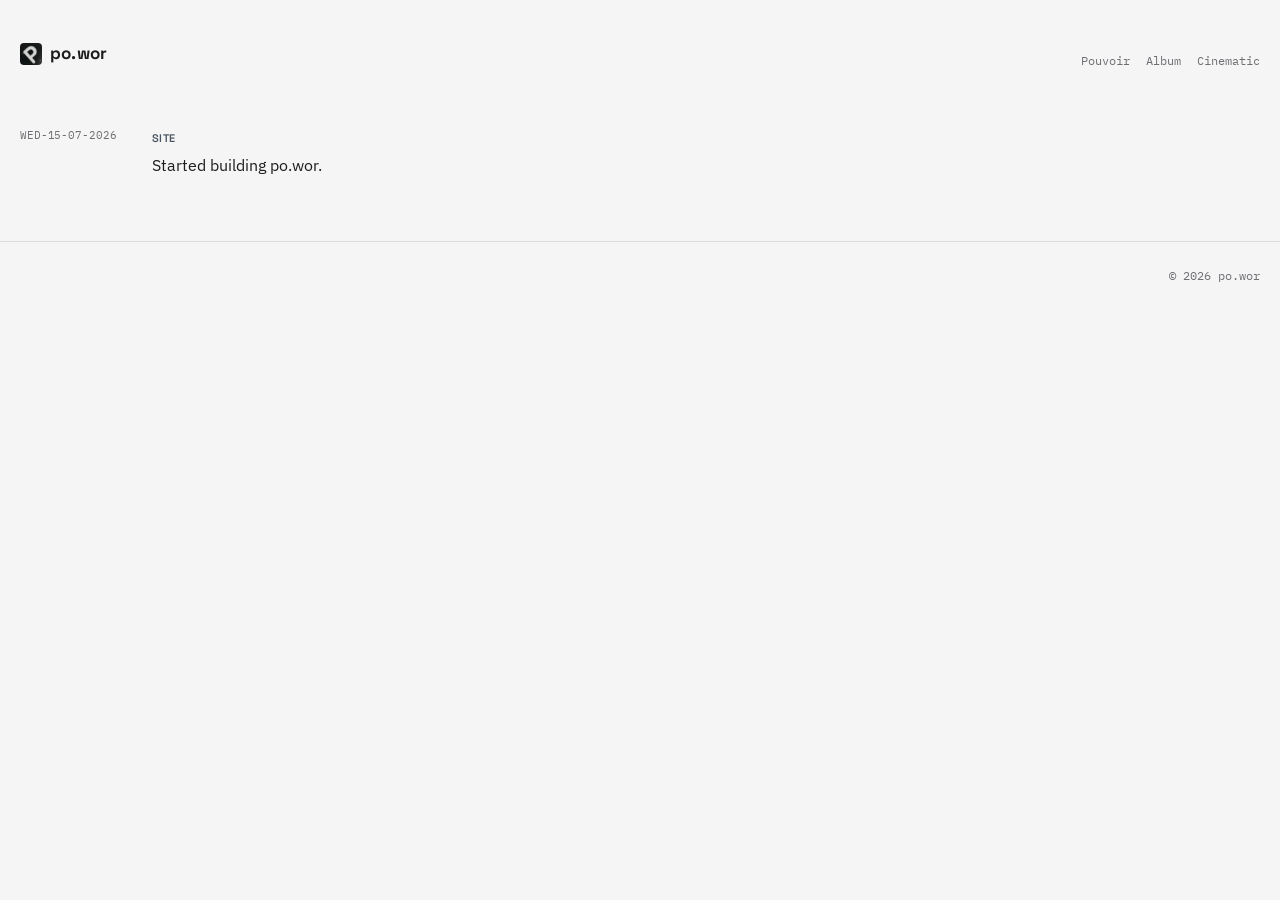
<file: index.html>
<!DOCTYPE html>
<html lang="en">
<head>
<meta charset="UTF-8">
<meta name="viewport" content="width=device-width, initial-scale=1">
<title>po.wor</title>
<meta name="description" content="Daily log of work, builds, and things made. po.wor.">
<link rel="icon" href="P-icon-small.png" type="image/png">
<link rel="preconnect" href="https://fonts.googleapis.com">
<link rel="preconnect" href="https://fonts.gstatic.com" crossorigin>
<link href="https://fonts.googleapis.com/css2?family=IBM+Plex+Mono:wght@400;500;600&family=IBM+Plex+Sans:wght@400;500&family=Space+Grotesk:wght@500;700&display=swap" rel="stylesheet">
<link rel="stylesheet" href="style.css?v=6">
</head>
<body data-feed="log.json">

<header class="bar">
  <a class="brand" href="index.html"><img class="brand-icon" src="P-icon-small.png" alt="">po.wor</a>
  <nav class="nav">
    <a href="pouvoir.html">Pouvoir</a>
    <a href="album.html">Album</a>
    <a href="cinematic.html">Cinematic</a>
  </nav>
</header>

<main>
  <div id="feed" class="feed" aria-live="polite">
    <p class="feed-loading">loading&hellip;</p>
  </div>
</main>

<footer class="foot">
  <span>&copy; <span id="year"></span> po.wor</span>
</footer>

<script src="script.js?v=4"></script>
</body>
</html>
</file>
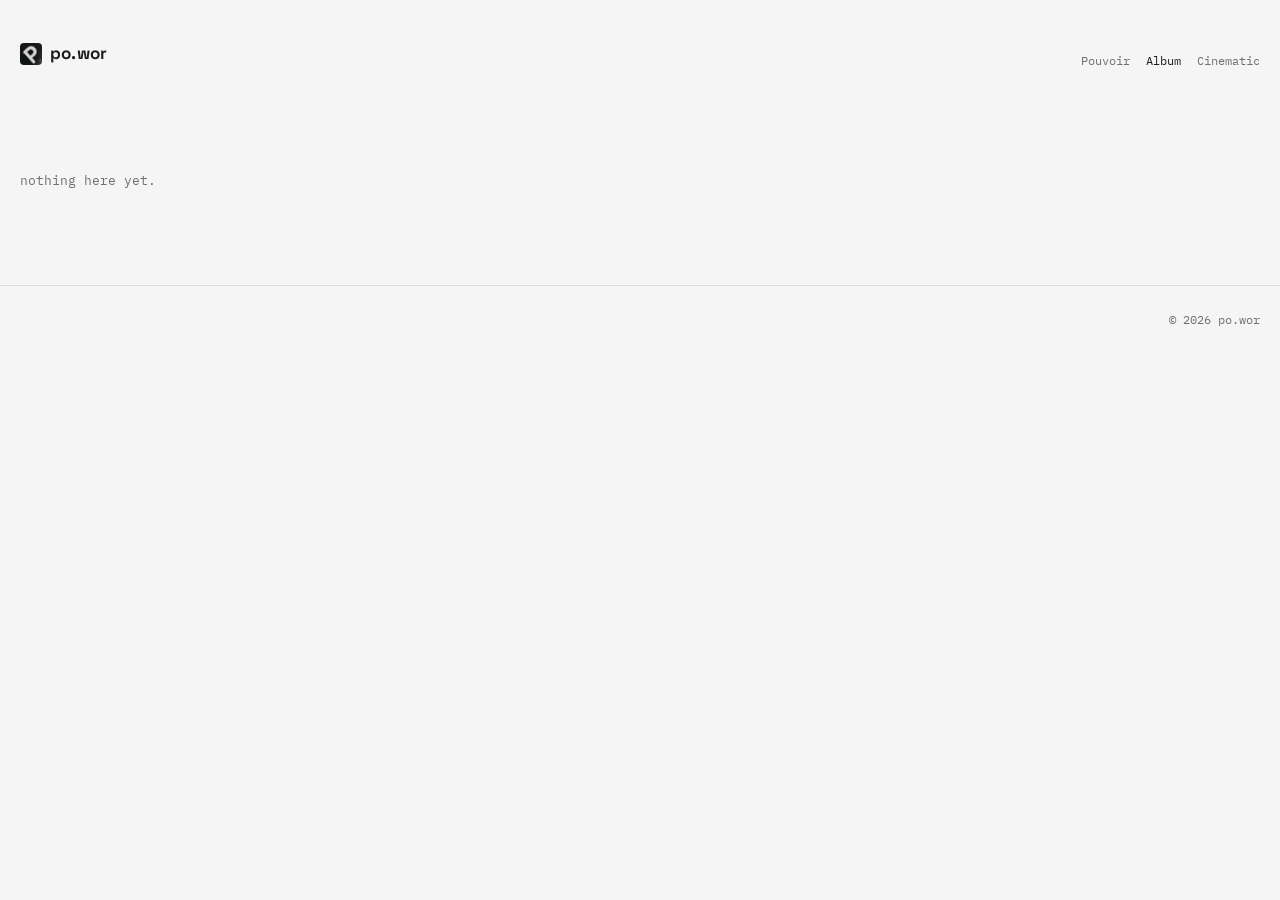
<file: album.html>
<!DOCTYPE html>
<html lang="en">
<head>
<meta charset="UTF-8">
<meta name="viewport" content="width=device-width, initial-scale=1">
<title>Album — po.wor</title>
<meta name="description" content="Album showcase by po.wor.">
<link rel="icon" href="P-icon-small.png" type="image/png">
<link href="https://fonts.googleapis.com/css2?family=IBM+Plex+Mono:wght@400;500;600&family=IBM+Plex+Sans:wght@400;500&family=Space+Grotesk:wght@500;700&display=swap" rel="stylesheet">
<link rel="stylesheet" href="style.css?v=6">
</head>
<body data-feed="albums.json" data-layout="grid">

<header class="bar">
  <a class="brand" href="index.html"><img class="brand-icon" src="P-icon-small.png" alt="">po.wor</a>
  <nav class="nav">
    <a href="pouvoir.html">Pouvoir</a>
    <a href="album.html" aria-current="page">Album</a>
    <a href="cinematic.html">Cinematic</a>
  </nav>
</header>

<main>
  <div id="feed" class="feed" aria-live="polite">
    <p class="feed-loading">loading&hellip;</p>
  </div>
</main>

<footer class="foot">
  <span>&copy; <span id="year"></span> po.wor</span>
</footer>

<script src="script.js?v=4"></script>
</body>
</html>
</file>
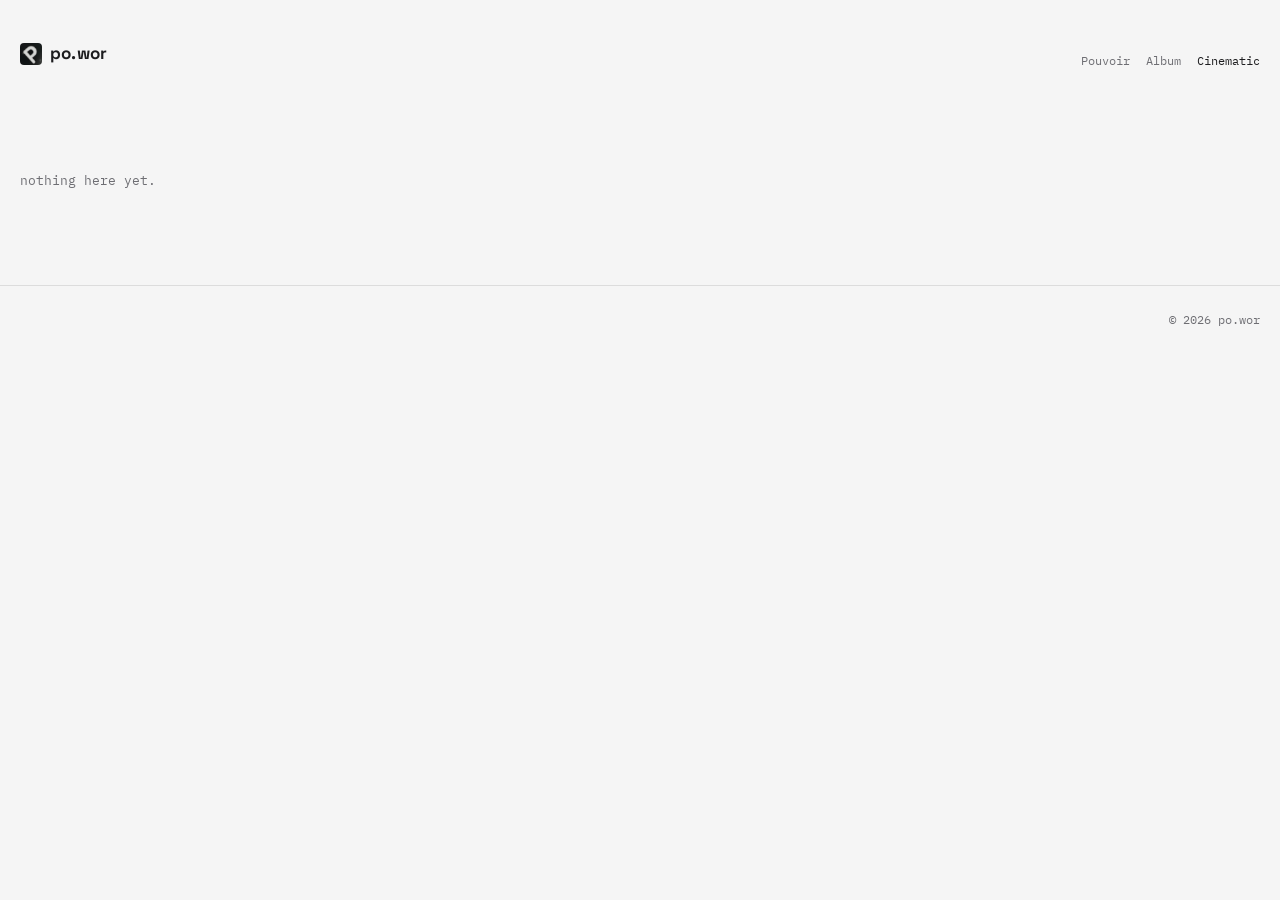
<file: cinematic.html>
<!DOCTYPE html>
<html lang="en">
<head>
<meta charset="UTF-8">
<meta name="viewport" content="width=device-width, initial-scale=1">
<title>Cinematic — po.wor</title>
<meta name="description" content="Cinematic showcase — photos and short video by po.wor.">
<link rel="icon" href="P-icon-small.png" type="image/png">
<link rel="preconnect" href="https://fonts.googleapis.com">
<link rel="preconnect" href="https://fonts.gstatic.com" crossorigin>
<link href="https://fonts.googleapis.com/css2?family=IBM+Plex+Mono:wght@400;500;600&family=IBM+Plex+Sans:wght@400;500&family=Space+Grotesk:wght@500;700&display=swap" rel="stylesheet">
<link rel="stylesheet" href="style.css?v=6">
</head>
<body data-feed="cinematic.json" data-layout="grid">

<header class="bar">
  <a class="brand" href="index.html"><img class="brand-icon" src="P-icon-small.png" alt="">po.wor</a>
  <nav class="nav">
    <a href="pouvoir.html">Pouvoir</a>
    <a href="album.html">Album</a>
    <a href="cinematic.html" aria-current="page">Cinematic</a>
  </nav>
</header>

<main>
  <div id="feed" class="feed" aria-live="polite">
    <p class="feed-loading">loading&hellip;</p>
  </div>
</main>

<footer class="foot">
  <span>&copy; <span id="year"></span> po.wor</span>
</footer>

<script src="script.js?v=4"></script>
</body>
</html>
</file>
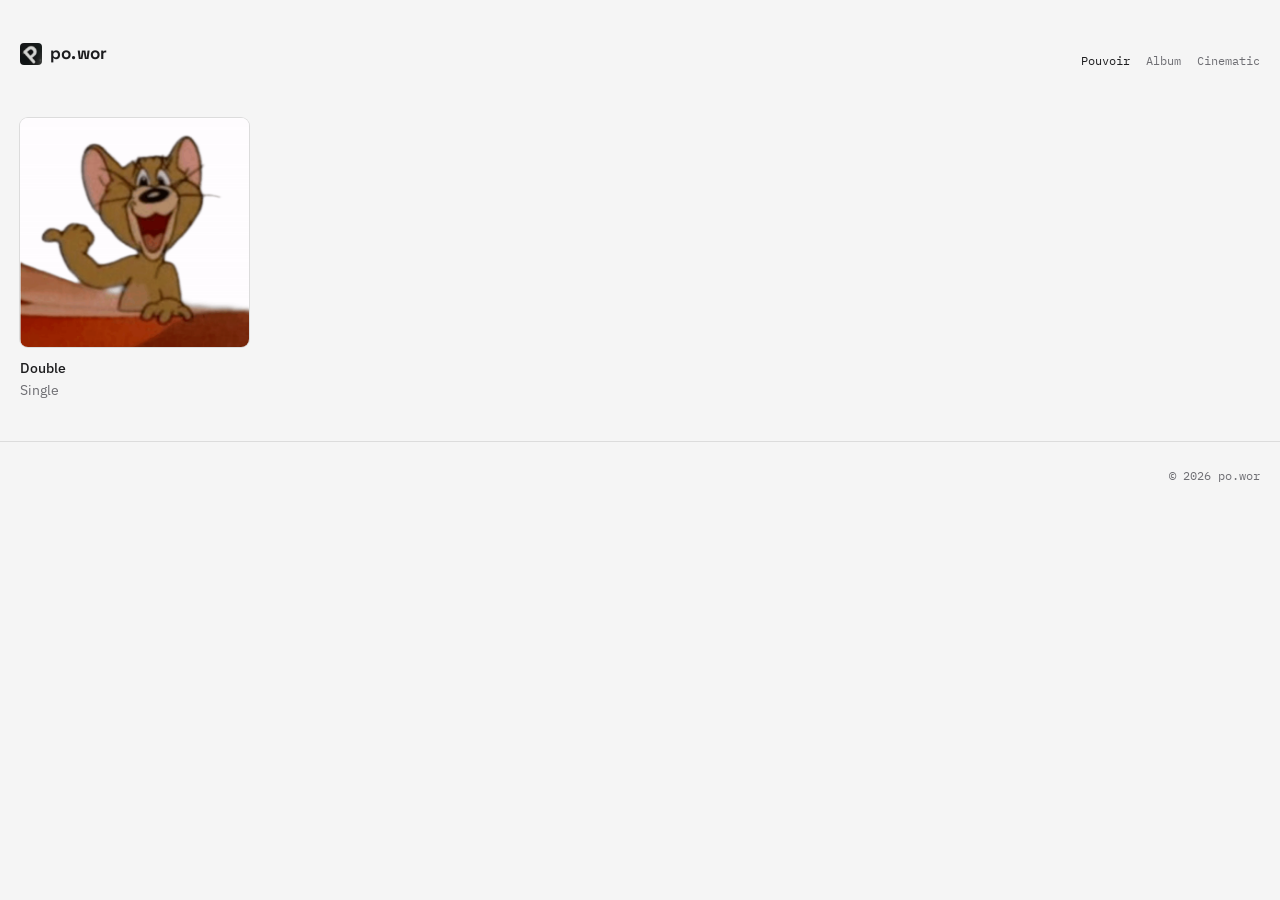
<file: pouvoir.html>
<!DOCTYPE html>
<html lang="en">
<head>
<meta charset="UTF-8">
<meta name="viewport" content="width=device-width, initial-scale=1">
<title>Pouvoir — po.wor</title>
<meta name="description" content="Pouvoir — merch design by po.wor.">
<link rel="icon" href="P-icon-small.png" type="image/png">
<link rel="preconnect" href="https://fonts.googleapis.com">
<link rel="preconnect" href="https://fonts.gstatic.com" crossorigin>
<link href="https://fonts.googleapis.com/css2?family=IBM+Plex+Mono:wght@400;500;600&family=IBM+Plex+Sans:wght@400;500&family=Space+Grotesk:wght@500;700&display=swap" rel="stylesheet">
<link rel="stylesheet" href="style.css?v=6">
</head>
<body data-feed="pouvoir.json" data-layout="grid">

<header class="bar">
  <a class="brand" href="index.html"><img class="brand-icon" src="P-icon-small.png" alt="">po.wor</a>
  <nav class="nav">
    <a href="pouvoir.html" aria-current="page">Pouvoir</a>
    <a href="album.html">Album</a>
    <a href="cinematic.html">Cinematic</a>
  </nav>
</header>

<main>
  <div id="feed" class="feed" aria-live="polite">
    <p class="feed-loading">loading&hellip;</p>
  </div>
</main>

<footer class="foot">
  <span>&copy; <span id="year"></span> po.wor</span>
</footer>

<script src="script.js?v=4"></script>
</body>
</html>
</file>
<file: style.css>
/* ===================================================================
   po.wor — design tokens: titanium silver
   bg:      #F5F5F5  silver base
   surface: #FFFFFF  lifted panels (images) — the "highlight" tone
   text:    #1D1D1F  near-black, Apple system text
   dim:     #6E6E73  Apple system grey, meta / dates
   rule:    #DCDCDC  hairline dividers / spine
   accent:  #4B5560  graphite steel-blue — used sparingly (links, active tick)
   =================================================================== */

:root {
  --bg: #F5F5F5;
  --surface: #FFFFFF;
  --text: #1D1D1F;
  --dim: #6E6E73;
  --rule: #DCDCDC;
  --accent: #4B5560;

  --mono: 'IBM Plex Mono', ui-monospace, 'SF Mono', Menlo, monospace;
  --sans: 'IBM Plex Sans', -apple-system, BlinkMacSystemFont, 'Segoe UI', sans-serif;
  --display: 'Space Grotesk', 'IBM Plex Mono', ui-monospace, sans-serif;

  --gutter: 112px;
}

/* ---------- Pouvoir: dark titanium-silver theme ---------- */
body.theme-pouvoir {
  --bg: #1C1D1F;
  --surface: #2A2B2E;
  --text: #E8E9EA;
  --dim: #9A9CA1;
  --rule: #3A3B3E;
  --accent: #C7CBD1;
  color-scheme: dark;
}

* { box-sizing: border-box; }

html { color-scheme: light; }

body {
  margin: 0;
  background: var(--bg);
  color: var(--text);
  font-family: var(--sans);
  font-size: 16px;
  line-height: 1.6;
  -webkit-font-smoothing: antialiased;
}

a { color: inherit; text-decoration: none; }

@media (prefers-reduced-motion: reduce) {
  * { animation-duration: 0.001ms !important; transition-duration: 0.001ms !important; }
}

/* ---------- file:// warning ---------- */

.file-warning {
  background: #B23B3B;
  color: #FFFFFF;
  font-family: var(--mono);
  font-size: 13px;
  text-align: center;
  padding: 10px 20px;
}

/* ---------- top bar ---------- */

.bar {
  padding: 40px 20px 24px;
  display: flex;
  align-items: baseline;
  justify-content: space-between;
  gap: 16px;
  flex-wrap: wrap;
}

.brand {
  display: flex;
  align-items: center;
  gap: 8px;
  font-family: var(--display);
  font-weight: 700;
  font-size: 17px;
  letter-spacing: 0.01em;
}

.brand-icon {
  display: block;
  width: 22px;
  height: 22px;
  object-fit: cover;
  border-radius: 4px;
}

.brand:hover { color: var(--accent); }

.nav {
  display: flex;
  gap: 16px;
  font-family: var(--mono);
  font-size: 12px;
  color: var(--dim);
}

.nav a:hover { color: var(--accent); }

.nav a[aria-current="page"] { color: var(--text); }

/* ---------- feed / log spine ---------- */

main {
  padding: 8px 20px 40px;
}

.feed-loading {
  color: var(--dim);
  font-family: var(--mono);
  font-size: 13px;
  padding: 40px 0;
}

.entry {
  position: relative;
  display: grid;
  grid-template-columns: var(--gutter) 1fr;
  column-gap: 20px;
  padding: 22px 0;
  border-top: 1px solid var(--rule);
}

.entry:first-child { border-top: none; }

.entry-date {
  position: relative;
  font-family: var(--mono);
  font-size: 11px;
  letter-spacing: -0.01em;
  color: var(--dim);
  padding-top: 3px;
  white-space: nowrap;
}

.entry-body { min-width: 0; }

.entry-row {
  display: flex;
  align-items: flex-start;
  justify-content: space-between;
  gap: 12px;
}

.entry-main { min-width: 0; flex: 1; }

.entry.has-detail { cursor: pointer; }

.entry.has-detail .entry-text::after {
  content: "";
  display: inline-block;
  width: 5px;
  height: 5px;
  margin-left: 8px;
  border-right: 1.4px solid var(--dim);
  border-bottom: 1.4px solid var(--dim);
  transform: rotate(-45deg) translateY(-2px);
  transition: transform 0.15s ease;
}

.entry.has-detail.expanded .entry-text::after {
  transform: rotate(45deg) translateY(-2px);
}

.entry-text {
  margin: 0;
  font-size: 16px;
  color: var(--text);
}

.entry-tag {
  display: inline-block;
  margin-bottom: 6px;
  font-family: var(--display);
  font-weight: 600;
  font-size: 11px;
  letter-spacing: 0.04em;
  text-transform: uppercase;
  color: var(--accent);
}

.entry-detail {
  display: none;
  margin-top: 14px;
  padding-top: 14px;
  border-top: 1px solid var(--rule);
}

.entry.expanded .entry-detail { display: block; }

.entry-detail-text {
  margin: 0 0 12px;
  color: var(--text);
  line-height: 1.7;
}

.entry-detail-text:last-child { margin-bottom: 0; }

.entry-media {
  display: block;
  width: 100%;
  height: auto;
  margin-top: 12px;
  border-radius: 3px;
  background: var(--surface);
}

.entry-audio {
  display: block;
  width: 100%;
  margin-top: 12px;
}

.entry-audio::-webkit-media-controls-panel {
  background: var(--surface);
}

.entry-link {
  display: inline-block;
  margin-top: 12px;
  font-family: var(--mono);
  font-size: 13px;
  color: var(--accent);
  border-bottom: 1px solid var(--accent);
}

/* ---------- cover grid (pouvoir, album, cinematic) ---------- */

.feed.grid {
  display: grid;
  grid-template-columns: repeat(auto-fill, minmax(200px, 1fr));
  gap: 36px 24px;
  padding-top: 16px;
}

.feed.grid .feed-loading { grid-column: 1 / -1; }

.card {
  display: block;
  align-self: start;
  min-width: 0;
  padding: 0;
  border: 0;
  background: none;
  color: inherit;
  font: inherit;
  text-align: left;
  cursor: pointer;
}

.card-cover {
  aspect-ratio: 1 / 1;
  overflow: hidden;
  border-radius: 8px;
  background: var(--surface);
  box-shadow: 0 0 0 1px var(--rule);
  transition: transform 0.15s ease, box-shadow 0.15s ease;
}

.card-cover img,
.card-cover video {
  display: block;
  width: 100%;
  height: 100%;
  object-fit: cover;
}

.card:hover .card-cover,
.card:focus-visible .card-cover {
  transform: translateY(-2px);
  box-shadow: 0 0 0 1px var(--rule), 0 8px 20px rgba(0, 0, 0, 0.12);
}

.card:focus-visible { outline: none; }
.card:focus-visible .card-cover { box-shadow: 0 0 0 2px var(--accent); }

.card-placeholder {
  display: flex;
  align-items: center;
  justify-content: center;
  width: 100%;
  height: 100%;
  font-family: var(--display);
  font-weight: 700;
  font-size: 56px;
  color: var(--dim);
}

.card-title,
.card-sub {
  margin: 0;
  overflow: hidden;
  text-overflow: ellipsis;
  white-space: nowrap;
}

.card-title {
  margin-top: 10px;
  font-size: 14px;
  font-weight: 500;
  color: var(--text);
}

.card-sub {
  font-size: 14px;
  color: var(--dim);
}

/* ---------- viewer (one item, large) ---------- */

.viewer {
  width: min(720px, 92vw);
  max-height: 90vh;
  padding: 0;
  border: 0;
  border-radius: 12px;
  background: var(--bg);
  color: var(--text);
  overflow: auto;
}

.viewer::backdrop { background: rgba(0, 0, 0, 0.5); }

.viewer-inner {
  position: relative;
  padding: 24px;
}

.viewer-close {
  position: absolute;
  top: 10px;
  right: 12px;
  z-index: 1;
  width: 32px;
  height: 32px;
  border: 0;
  border-radius: 50%;
  background: var(--surface);
  color: var(--text);
  font-size: 20px;
  line-height: 1;
  cursor: pointer;
}

.viewer .entry-media {
  width: auto;
  max-width: 100%;
  max-height: 60vh;
  margin: 0 auto;
  background: none;
  object-fit: contain;
}

.viewer video.entry-media { width: 100%; }

.viewer-title {
  margin: 18px 0 2px;
  font-family: var(--display);
  font-size: 22px;
  line-height: 1.25;
}

.viewer-meta {
  margin: 0 0 14px;
  font-family: var(--mono);
  font-size: 12px;
  color: var(--dim);
}

/* ---------- footer ---------- */

.foot {
  padding: 24px 20px 60px;
  display: flex;
  justify-content: flex-end;
  font-family: var(--mono);
  font-size: 12px;
  color: var(--dim);
  border-top: 1px solid var(--rule);
}

/* ---------- mobile ---------- */

@media (max-width: 520px) {
  :root { --gutter: 0px; }

  .entry {
    grid-template-columns: 1fr;
    row-gap: 6px;
  }

  .entry-date { padding-top: 0; }

  .feed.grid {
    grid-template-columns: repeat(auto-fill, minmax(140px, 1fr));
    gap: 24px 14px;
  }
}
</file>
